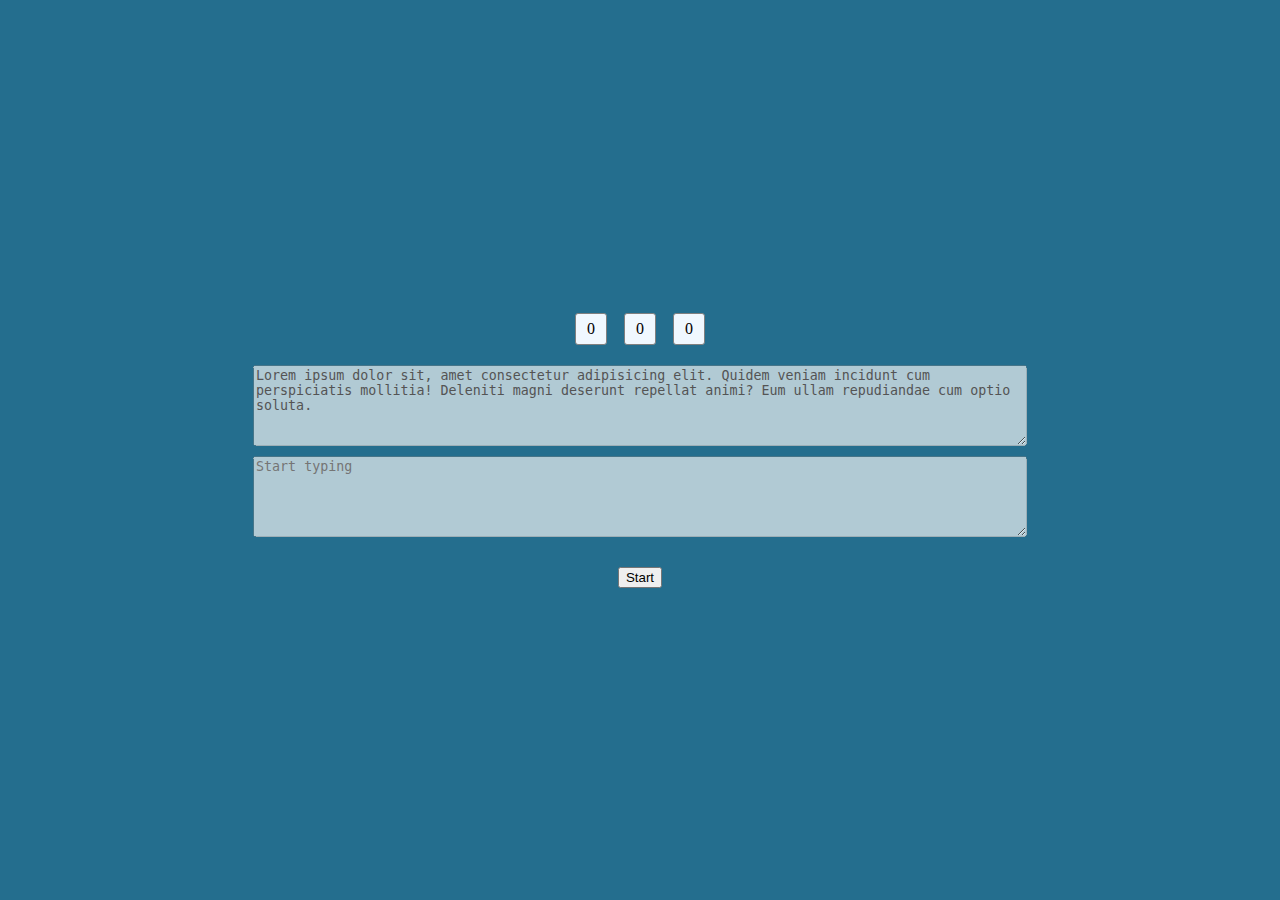
<file: typing/index.html>
<!DOCTYPE html>
<html lang="en">
<head>
    <meta charset="UTF-8">
    <meta http-equiv="X-UA-Compatible" content="IE=edge">
    <meta name="viewport" content="width=device-width, initial-scale=1.0">
    <title>Document</title>
    <link rel="stylesheet" href="style.css">
</head>
<body>    
    <div class="frame">
        <div class="timer">
            <div class="min box" id="min">0</div>
            <div class="sec box" id="sec">0</div>
            <div class="mil box" id="mil">0</div>
        </div>
        <textarea id="text" class="text-area" placeholder="Start typing" rows="5" disabled></textarea>
        <textarea id="input" class="text-area" placeholder="Start typing" rows="5"></textarea>
        <div class="controls">
            <button id="start" onclick="start()">Start</button>
            <button id="reset" onclick="reset()">Reset</button>
            <button id="stop" onclick="stop()">Stop</button>
            <button id="restart" onclick="restart()">Restart</button>
        </div>
    </div>
    
    <script src="script.js"></script>

</body>
</html>
</file>
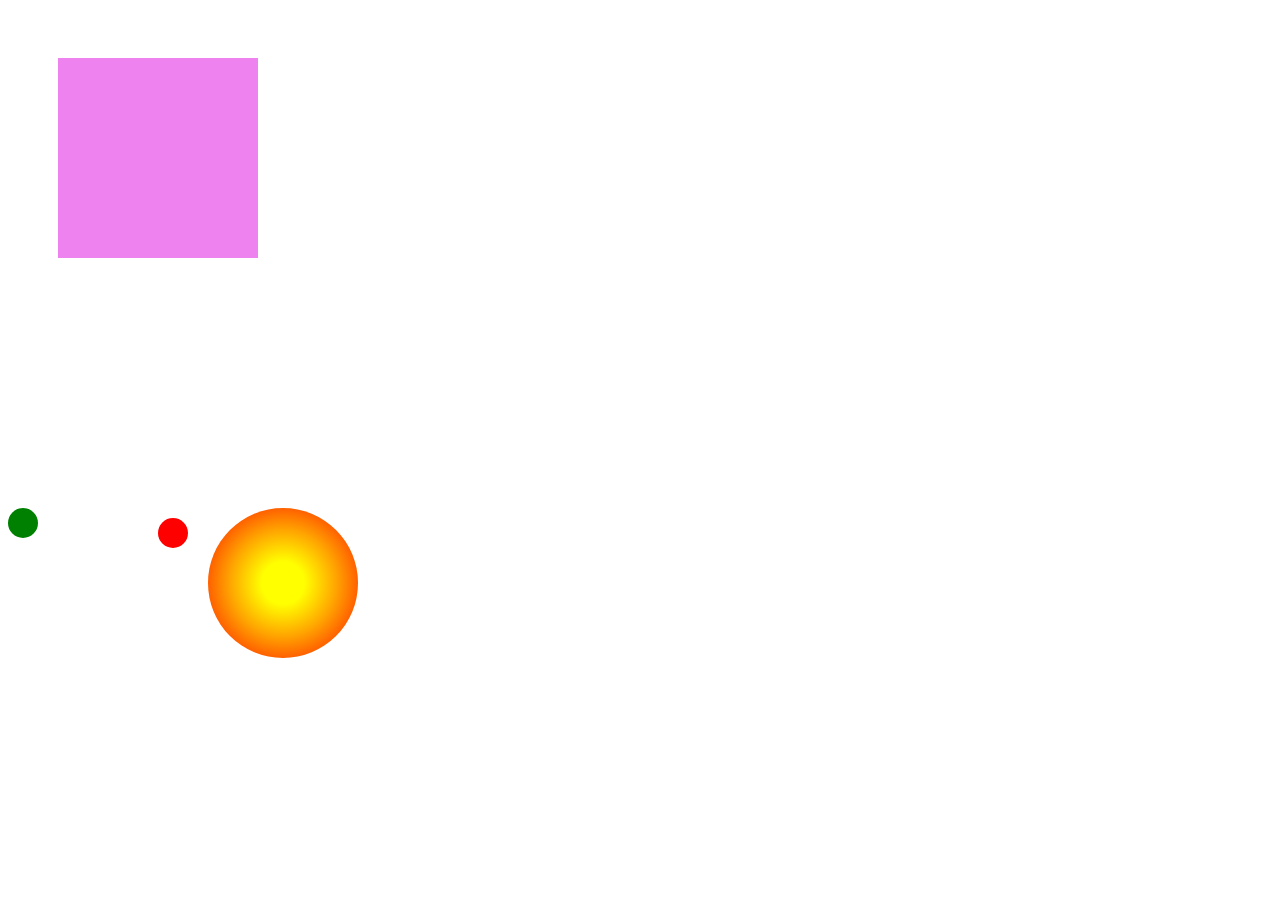
<file: animation/animate.html>
<!DOCTYPE html>
<html lang="en">
<head>
    <meta charset="UTF-8">
    <meta http-equiv="X-UA-Compatible" content="IE=edge">
    <meta name="viewport" content="width=device-width, initial-scale=1.0">
    <title>Animations</title>
    <link rel="stylesheet" href="animate.css">
</head>
<body>
    
    <div class="parent">
        <div class="card"></div>
    </div>

    <div class="orbit"></div>   

</body>
</html>
</file>
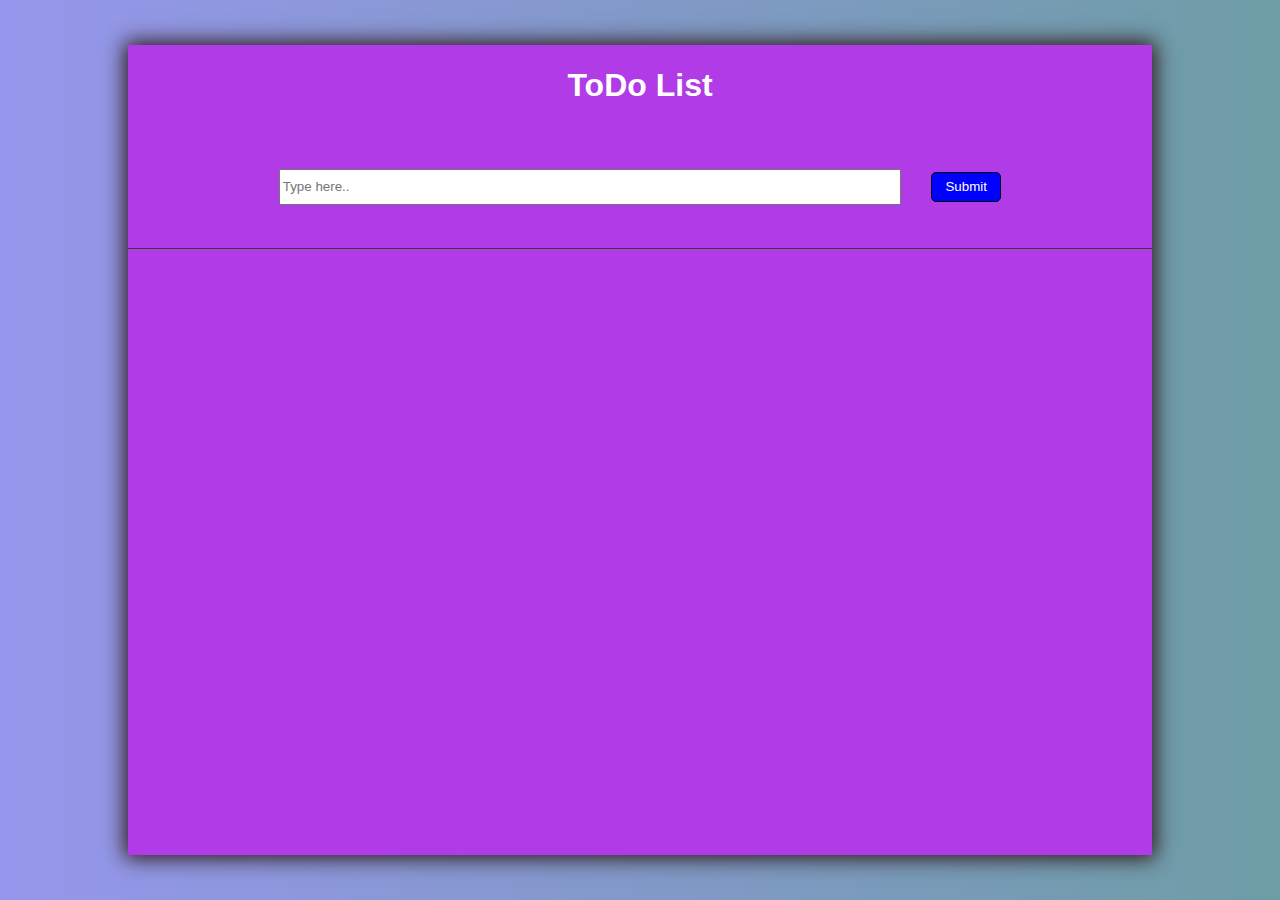
<file: todoList/todo.html>
<!DOCTYPE html>
<html lang="en">
<head>
    <meta charset="UTF-8">
    <meta http-equiv="X-UA-Compatible" content="IE=edge">
    <meta name="viewport" content="width=device-width, initial-scale=1.0">
    <title>ToDo List</title>
    <link rel="stylesheet" href="todo.css">
</head>
<body>
    <div class="frame">
        <div class="form">
            <div class="heading">
                <h1>ToDo List</h1>
            </div> 
            <div class="input">
                <input type="text" name="todo" id="todo" placeholder="Type here..">
                <button id="btn">
                    Submit
                </button>
            </div>
            <div class="content" id="content"></div>
        </div>
    </div>

    <script src="todo.js"></script>

</body>
</html>
</file>
<file: typing/style.css>
*{
    margin: 0;
}

.frame{
    width: 100vw;
    height: 100vh;
    background-color: rgb(36, 110, 142);
    display: flex;
    align-items: center;
    flex-direction: column;
    justify-content: center;
}

.timer{
    display: flex;
    justify-content: space-between;
    width: 130px;
    margin-bottom: 20px;
}

.box{
    width: 30px;
    height: 30px;
    border-radius: 3px;
    border: 1px solid gray;
    background-color: aliceblue;
    display: flex;
    align-items: center;
    justify-content: center;
}

.input{
    width: 60%;
    height: 30px;
}

.text-area{
    margin-bottom: 10px;
    width: 60%;
}

.controls{
    margin-top: 20px;
    display: flex;
    gap: 20px;
}
</file>
<file: todoList/todo.css>
*{
    margin: 0;
    font-family: Arial, Helvetica, sans-serif;
}

.frame{
    height: 100vh;
    width: 100vw;
    background: linear-gradient(to right, rgb(150, 150, 236),rgb(110, 157, 165));
    display: flex;
    align-items: center;
    justify-content: center;
}

.form{
    width: 80%;
    height: 90%;
    box-shadow: 0 0 20px 3px #2a1313;
    background-color: rgb(176, 59, 231);
}

.heading{
    width: 100%;
    height: 10%;
    display: flex;
    align-items: center;
    justify-content: center;
}

.heading h1{
    color: white;
}

.input{
    width: 100%;
    height: 15%;
    display: flex;
    align-items: center;
    justify-content: center;
    border-bottom: 1px solid rgb(61, 56, 56);
}

#todo{
    width: 60%;
    height: 30px;
    margin-right: 30px;
}

.input button{
    width: 70px;
    height: 30px;
    background-color: blue;
    color: white;
    border-radius: 5px;
    border: 1px solid black;
}

.content{
    margin: 15px 10px 15px 10px;
    margin-right: auto;
    margin-left: auto;
    width: 90%;
    height: 70%;
    overflow-y: auto;
}

.content li{
    margin-top: 10px;
    display: flex;
    align-items: center;
    justify-content: space-between;
    margin-right: 20px;
}
.content div{
    min-height: 20px;
    width: 100%;
    color: white;
    font-size: 17px;
    display: flex;
    align-items: center;

}

.checkBox{
    height: 20px!important;
    width: 20px!important;
}

.content p{
    text-align: justify;
    width: 100%;
    padding: 0px 20px 0px 20px;
}
</file>
